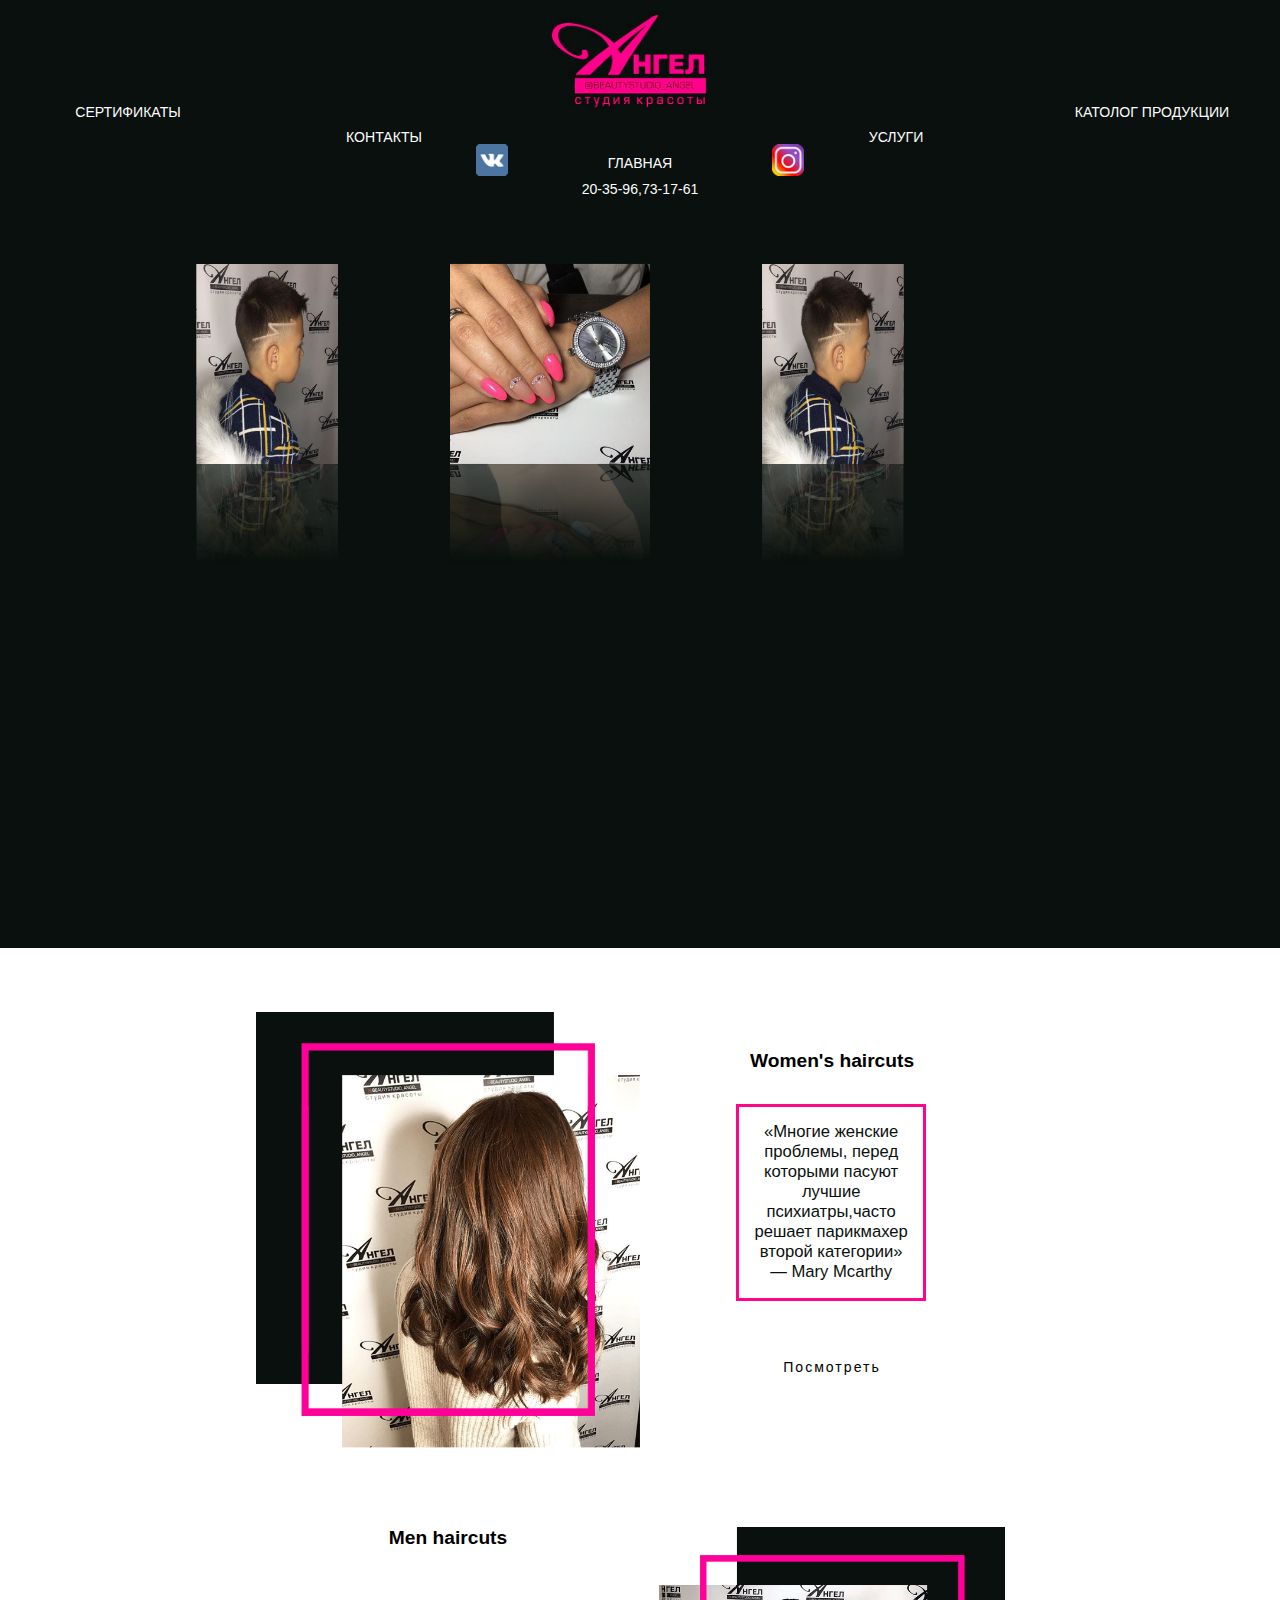
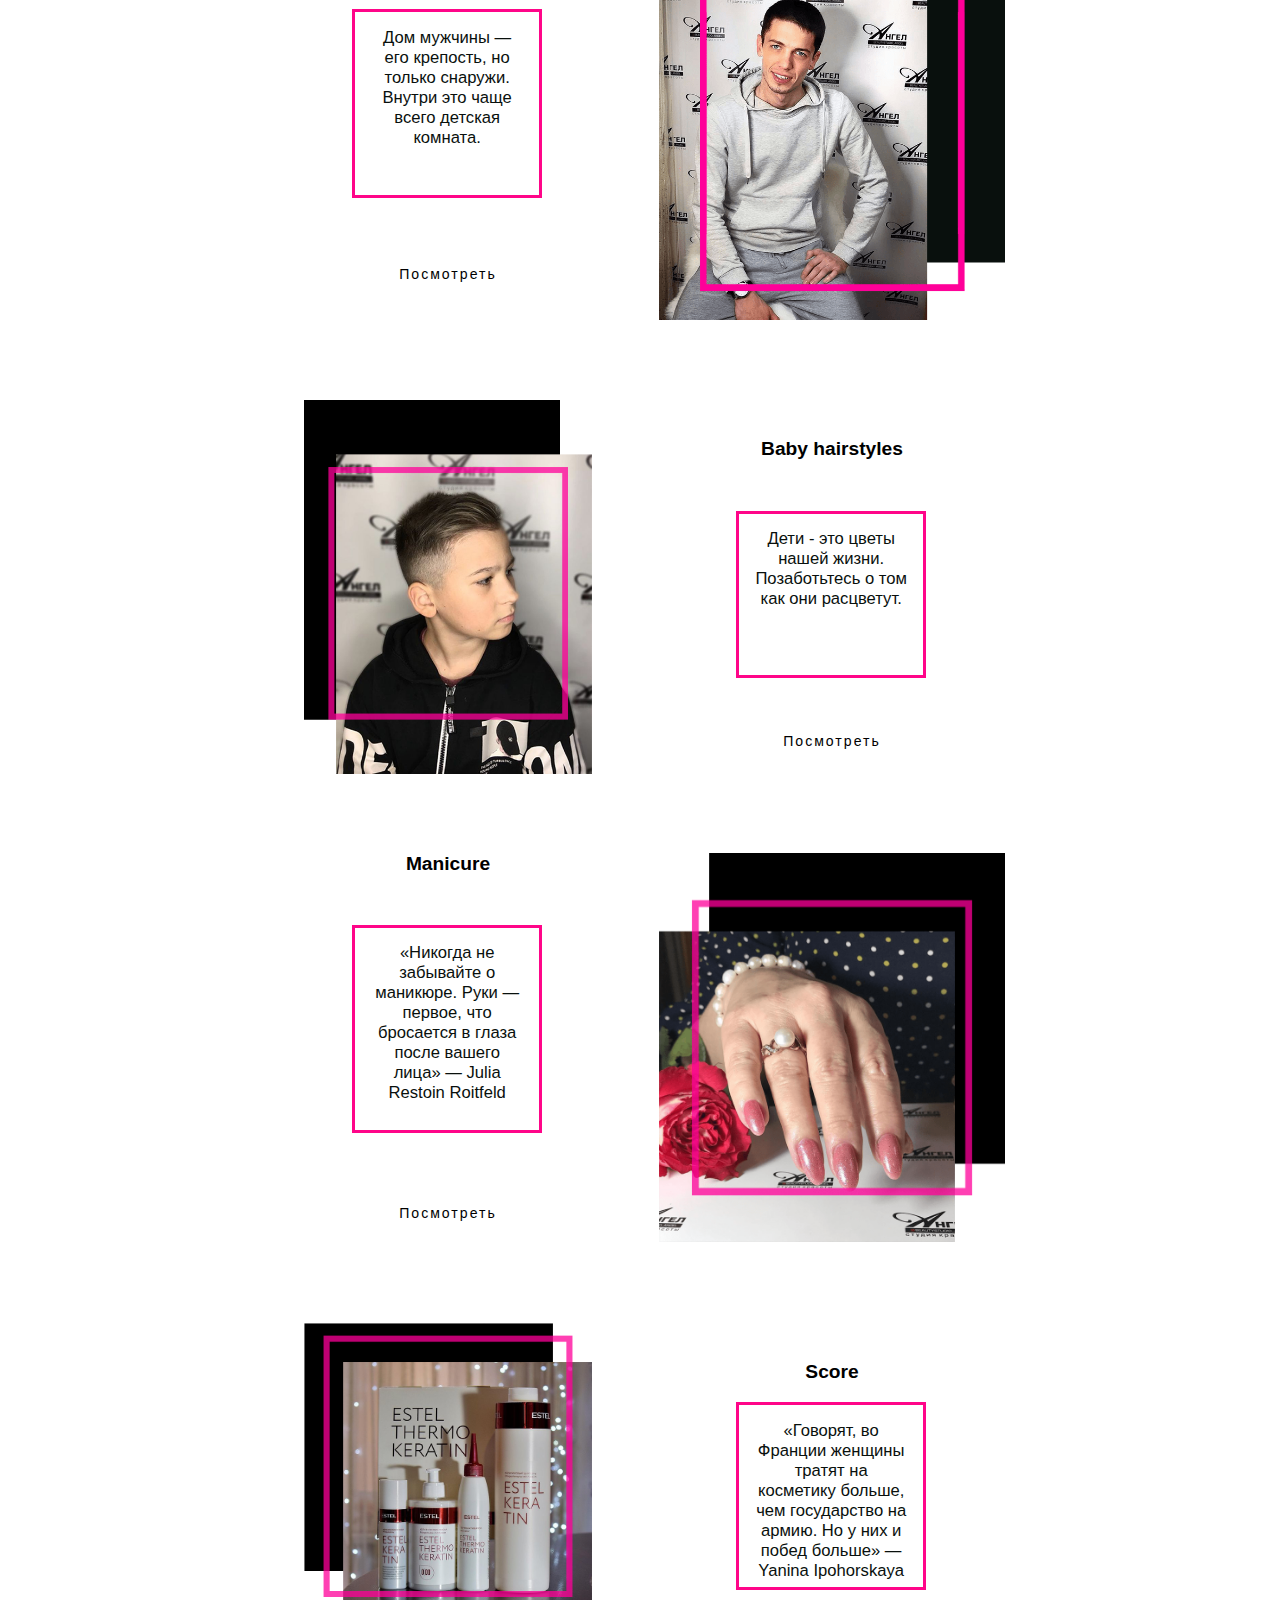
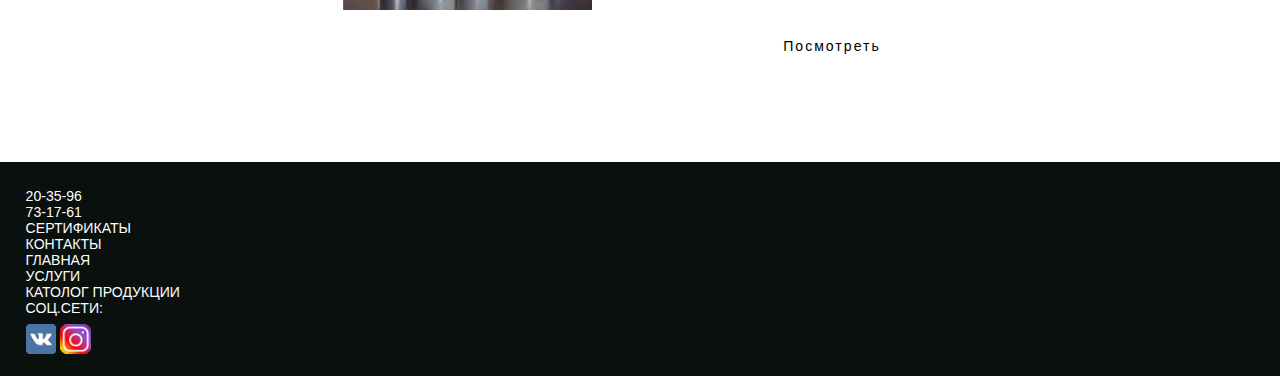
<file: index.html>
<!DOCTYPE html>
<html lang="ru">
<head>
    <meta charset="UTF-8">
    <title>Салон красоты Ангел</title>
    <link rel="shortcut icon" href="img/Header/header.ico" type="image/x-icon">
    <link rel="stylesheet" type="text/css" href="index.css">
    <link rel="stylesheet" type="text/css" href="style.css">
</head>
<body>

<!--header-->
<header>
    <div class="HrefHeaderImg">
        <a id="vk" href="https://vk.com/event189301200" target="_blank"><img src="img/Header/vk.png" width="2.5%"></a>
        <img src="img/Header/header.png" width="20%">
        <a id="inst" href="https://www.instagram.com/beautystudio_angel/?igshid=1shioejom3yyj" target="_blank"><img src="img/Header/inst.png" width="2.5%"></a>
    </div>
    <div class="HrefHeader">
        <certificate><a href="html/certificate.html">СЕРТИФИКАТЫ</a></certificate>
        <contact><a href="html/contact.html">КОНТАКТЫ</a></contact>
        <index><a href="index.html">ГЛАВНАЯ</a></index>
        <service><a href="html/service.html">УСЛУГИ</a></service>
        <shop><a href="html/shop.html">КАТОЛОГ ПРОДУКЦИИ</a></shop>
    </div>
    <namber>
        <a href="tel:+203596">20-35-96</a><a>,</a><a href="tel:+731761">73-17-61</a>
    </namber>
</header>

<!--content-->
<content>
    <div id="gallary">
        <div class="Spiral">
            <span style="--i:1;"><img src="img/Index/photo1.jpg"></span>
            <span style="--i:2;"><img src="img/Index/photo2.jpg"></span>
            <span style="--i:3;"><img src="img/Index/photo3.jpg"></span>
            <span style="--i:4;"><img src="img/Index/photo4.jpg"></span>
            <span style="--i:5;"><img src="img/Index/photo5.jpg"></span>
            <span style="--i:6;"><img src="img/Index/photo6.jpg"></span>
            <span style="--i:7;"><img src="img/Index/photo7.jpg"></span>
            <span style="--i:8;"><img src="img/Index/photo8.jpg"></span>
        </div>
    </div>
    
    <div class="content">
        <div id="girl">
            <div class="grid-8blok"><a href="html/service.html"><img src="img/Index/girl.png"  width="100%"></a></div>
            <div class="grid-8blok">
                <h2 id="girlName">Women's haircuts</h2>
                <p class="text">«Многие женские проблемы, перед которыми пасуют лучшие психиатры,часто решает парикмахер второй категории» — Mary Mcarthy</p>
                <a class="position sub1" href="html/service.html"><span></span><span></span><span></span><span></span>Посмотреть</a><br>
            </div>
        </div>

        <div id="man">
            <div class="grid-8blok">
                <h2 id="manName">Men haircuts</h2>
                <p class="text">Дом мужчины — его крепость, но только снаружи. Внутри это чаще всего детская комната.</p>
                <a class="position sub1" href="html/service.html#men"><span></span><span></span><span></span><span></span>Посмотреть</a><br>
            </div>
            <div class="grid-8blok"><a href="html/service.html#men"><img src="img/Index/man.png"  width="90%"></a></div>
        </div>

        <div id="child">
            <div class="grid-8blok"><a href="html/service.html#children"><img src="img/Index/children.png"  width="75%"></a></div>
            <div class="grid-8blok">
                <h2 id="childName">Baby hairstyles</h2>
                <p class="text">Дети - это цветы нашей жизни. Позаботьтесь о том как они расцветут.</p>
                <a class="position sub1" href="html/service.html#children"><span></span><span></span><span></span><span></span>Посмотреть</a><br>
            </div>
        </div>

        <div id="arm">
            <div class="grid-8blok">
                <h2 id="armName">Manicure</h2>
                <p class="text">«Никогда не забывайте о маникюре. Руки — первое, что бросается в глаза после вашего лица» — Julia Restoin Roitfeld</p>
                <a class="position sub1" href="html/service.html#manicure"><span></span><span></span><span></span><span></span>Посмотреть</a><br>
            </div>
            <div class="grid-8blok"><div><a href="html/service.html#manicure"><img src="img/Index/arm.png"  width="90%"></a><br></a></div>
        </div>

        </div>
        <div id="shop">
            <div class="grid-8blok"><a href="html/shop.html"><img src="img/Index/shop.png" width="75%"></a></div>
            <div class="grid-8blok">
                <h2 id="shopName">Score</h2>
                <p class="text">«Говорят, во Франции женщины тратят на косметику больше, чем государство на армию. Но у них и побед больше» — Yanina Ipohorskaya</p>
                <a class="position sub1" href="html/shop.html"><span></span><span></span><span></span><span></span>Посмотреть</a><br>
            </div>
        </div>
    </div>
</content>

<footer>
    <div class="HrefFoot">
        <p><a href="tel:+203596">20-35-96</a><a href="tel:+731761">73-17-61</a></p>
        <a href="html/certificate.html">СЕРТИФИКАТЫ</a>
        <a href="html/contact.html">КОНТАКТЫ</a>
        <a href="index.html">ГЛАВНАЯ</a>
        <a href="html/service.html">УСЛУГИ</a>
        <a href="html/shop.html">КАТОЛОГ ПРОДУКЦИИ</a>
        <h3>СОЦ.СЕТИ:</h3>
    </div>

    <div class="HrefFootImg">
        <a id="vk1" href="https://vk.com/event189301200" target="_blank"><img src="img/Header/vk.png" width="2.5%"></a>
        <a id="inst1" href="https://www.instagram.com/beautystudio_angel/?igshid=1shioejom3yyj" target="_blank"><img src="img/Header/inst.png" width="2.5%"></a>
    </div>
</footer>
<div id="scrollTop" onclick="goUp();"></div>
<script src="script.js"></script>
</body>
</html>
</file>
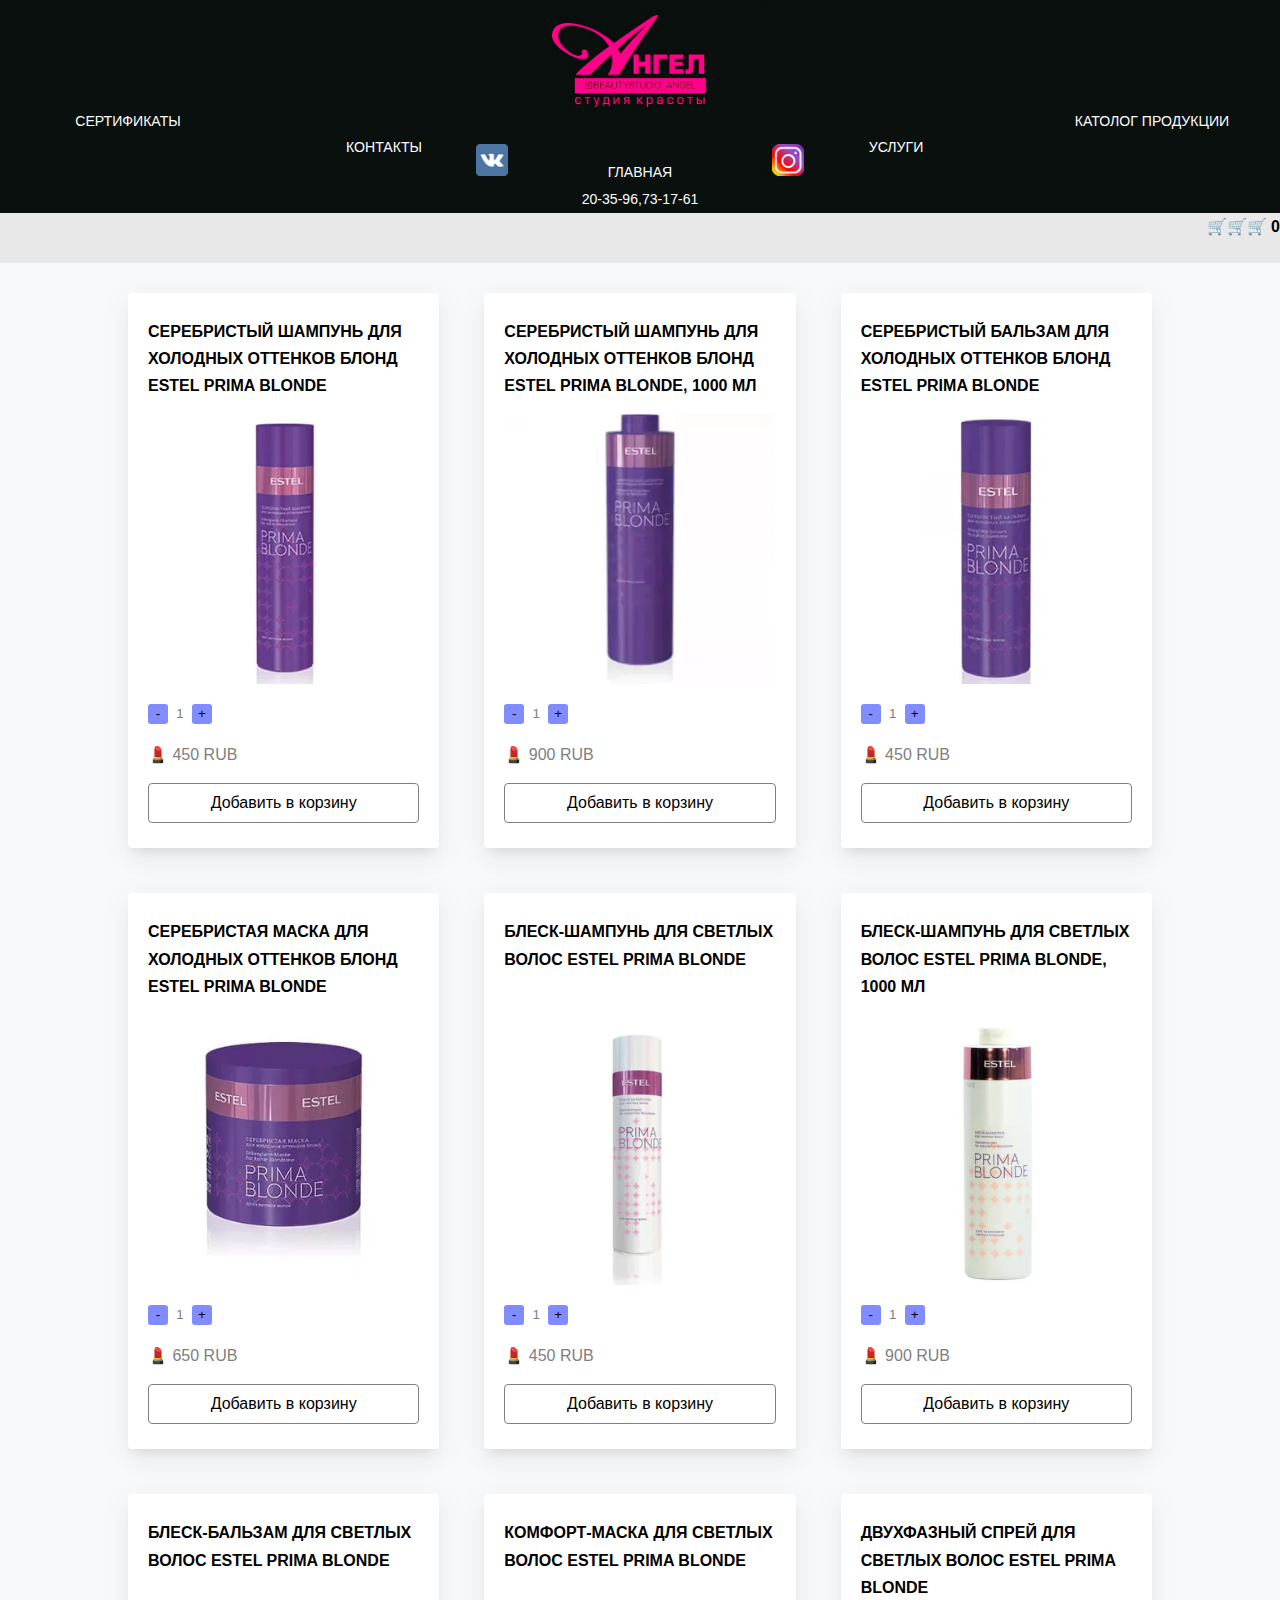
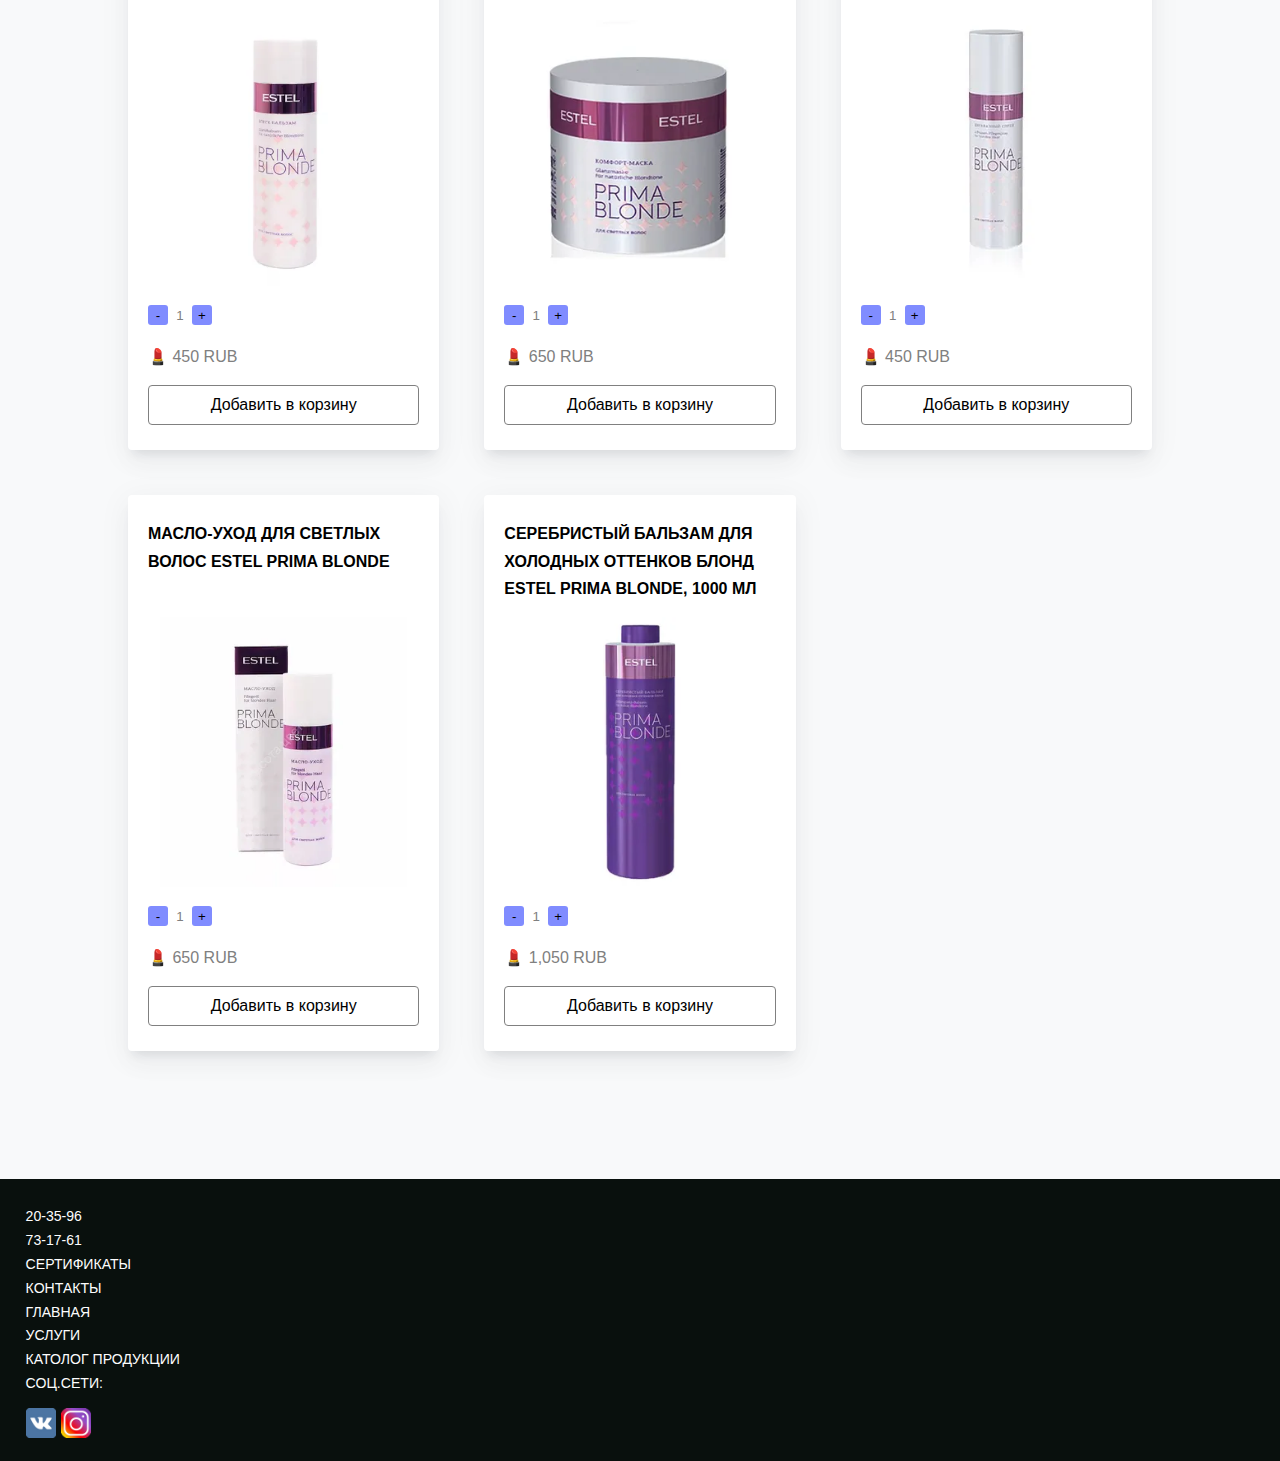
<file: AppShop/Estel/index.html>
<!DOCTYPE html>
<html lang="en">
<head>
    <meta charset="UTF-8">
    <meta name="viewport" content="width=device-width, initial-scale=1.0">
    <title>Салон красоты Ангел</title>
    <link rel="shortcut icon" href="../../img/Header/header.ico" type="image/x-icon">
    <link rel="stylesheet" href="css/index.css">
    <link rel="stylesheet" href="../../style.css">
</head>
<body>

    <header>
        <div class="HrefHeaderImg">
            <a id="vk" href="https://vk.com/event189301200" target="_blank"><img src="../../img/Header/vk.png" width="2.5%"></a>
            <img src="../../img/Header/header.png" width="20%">
            <a id="inst" href="https://www.instagram.com/beautystudio_angel/?igshid=1shioejom3yyj" target="_blank"><img src="../../img/Header/inst.png" width="2.5%"></a>
        </div>
        <div class="HrefHeader">
            <certificate><a href="../../html/certificate.html">СЕРТИФИКАТЫ</a></certificate>
            <contact><a href="../../html/contact.html">КОНТАКТЫ</a></contact>
            <index><a href="../../index.html">ГЛАВНАЯ</a></index>
            <service><a href="../../html/service.html">УСЛУГИ</a></service>
            <shop><a href="../../html/shop.html">КАТОЛОГ ПРОДУКЦИИ</a></shop>
        </div>
        <namber>
            <a href="tel:+203596">20-35-96</a><a>,</a><a href="tel:+731761">73-17-61</a>
        </namber>
    </header>

    <div id="header"></div>
    <div id="products"></div>
    <div id="shopping"></div>

    <!--Conctans and Utils-->
    <script src="constants/catalog.js"></script>
    <script src="constants/root.js"></script>
    <script src="utils/localStorageUtil.js"></script>

    <!--Header-->
    <script src="components/Header/Header.js"></script>
    <link rel="stylesheet" href="components/Header/Header.css">


    <!--Products-->
    <script src="components/Products/Products.js"></script>
    <link rel="stylesheet" href="components/Products/Products.css">


    <!--Shopping-->
    <script src="components/Shopping/Shopping.js"></script>
    <link rel="stylesheet" href="components/Shopping/Shopping.css">

    <footer>
        <div class="HrefFoot">
            <p><a href="tel:+203596">20-35-96</a><a href="tel:+731761">73-17-61</a></p>
            <a href="../../html/certificate.html">СЕРТИФИКАТЫ</a>
            <a href="../../html/contact.html">КОНТАКТЫ</a>
            <a href="../../html/index.html">ГЛАВНАЯ</a>
            <a href="../../html/service.html">УСЛУГИ</a>
            <a href="../../html/shop.html">КАТОЛОГ ПРОДУКЦИИ</a>
            <h3>СОЦ.СЕТИ:</h3>
        </div>
    
        <div class="HrefFootImg">
            <a id="vk1" href="https://vk.com/event189301200" target="_blank"><img src="../../img/Header/vk.png" width="2.5%"></a>
            <a id="inst1" href="https://www.instagram.com/beautystudio_angel/?igshid=1shioejom3yyj" target="_blank"><img src="../../img/Header/inst.png" width="2.5%"></a>
        </div>
    </footer>

</body>
</html>
</file>
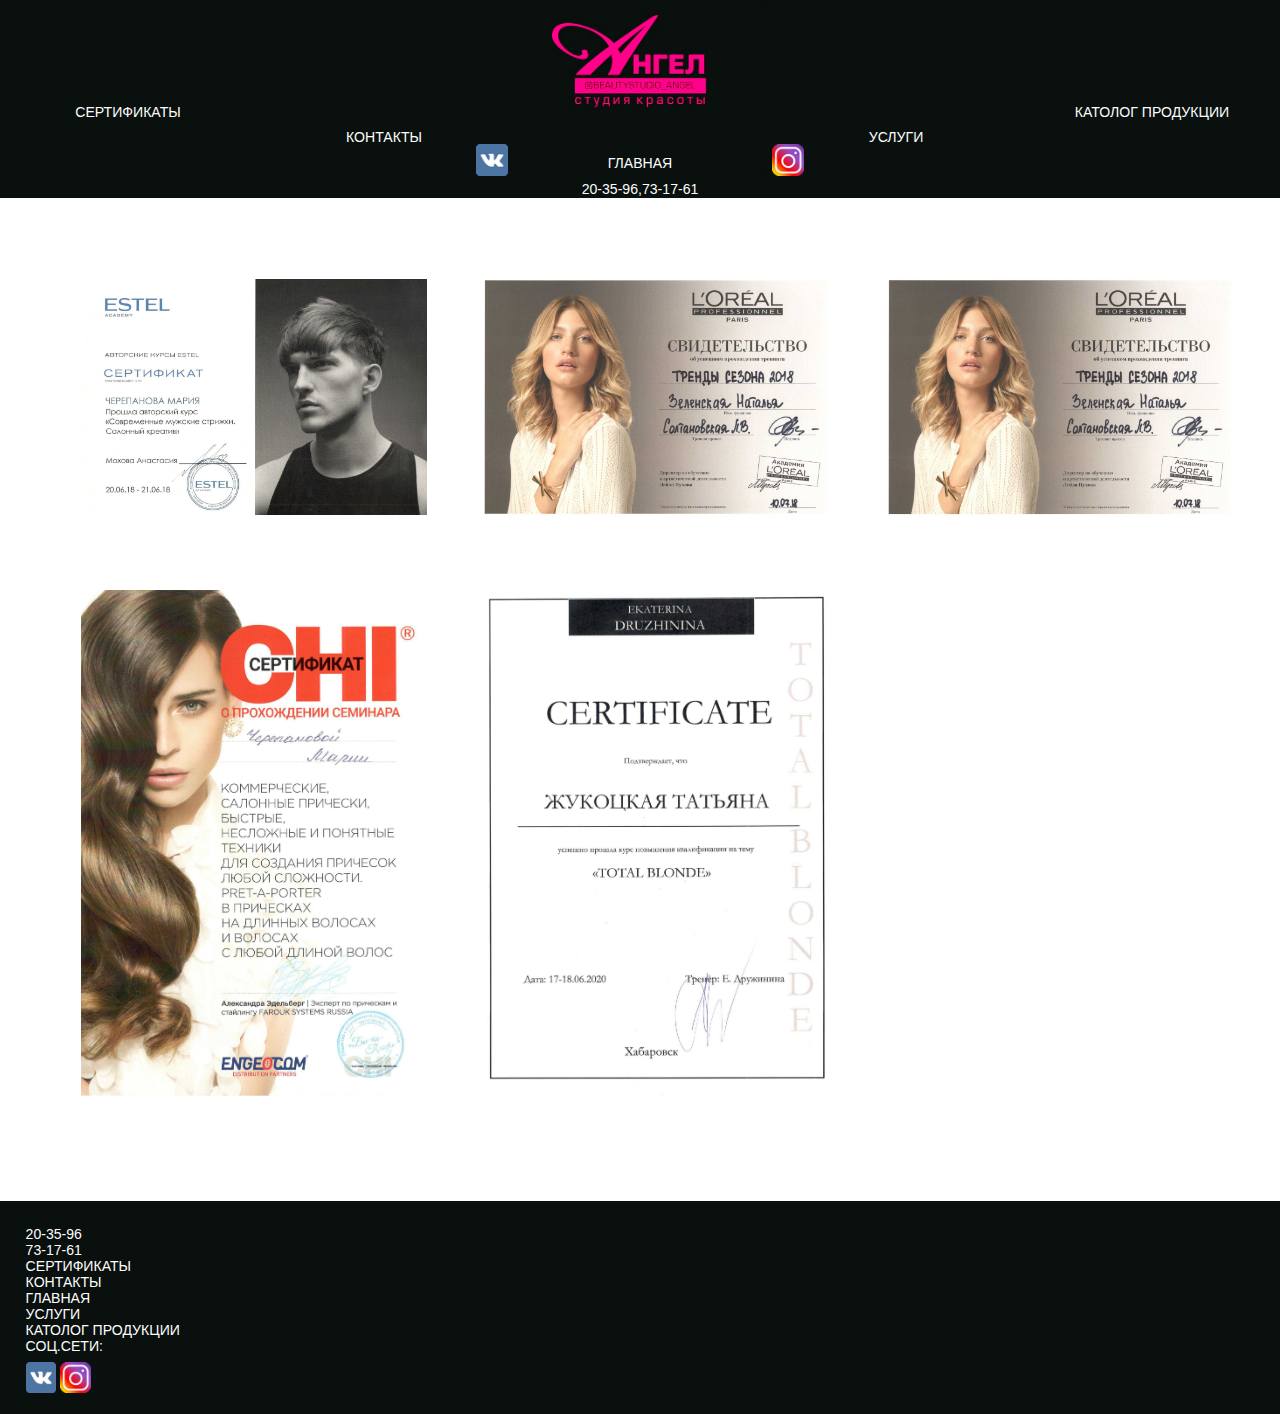
<file: html/certificate.html>
<!DOCTYPE html>
<html lang="ru">
<head>
    <meta charset="UTF-8">
    <title>Салон красоты Ангел</title>
    <link rel="shortcut icon" href="../img/Header/header.ico" type="image/x-icon">
    <link rel="stylesheet" type="text/css" href="../css/certificate.css">
    <link rel="stylesheet" type="text/css" href="../style.css">
</head>
<body>

<!--header-->
<header>
    <div class="HrefHeaderImg">
        <a id="vk" href="https://vk.com/event189301200" target="_blank"><img src="../img/Header/vk.png" width="2.5%"></a>
        <img src="../img/Header/header.png" width="20%">
        <a id="inst" href="https://www.instagram.com/beautystudio_angel/?igshid=1shioejom3yyj" target="_blank"><img src="../img/Header/inst.png" width="2.5%"></a>
    </div>
    <div class="HrefHeader">
        <certificate><a href="certificate.html">СЕРТИФИКАТЫ</a></certificate>
        <contact><a href="contact.html">КОНТАКТЫ</a></contact>
        <index><a href="../index.html">ГЛАВНАЯ</a></index>
        <service><a href="service.html">УСЛУГИ</a></service>
        <shop><a href="shop.html">КАТОЛОГ ПРОДУКЦИИ</a></shop>
    </div>
    <namber>
        <a href="tel:+203596">20-35-96</a><a>,</a><a href="tel:+731761">73-17-61</a>
    </namber>
</header>

<!--content-->
<content>
    <div class="imgcerf">
        <img src="../img/Certificate/s1.jpg">
        <img src="../img/Certificate/s2.jpg">
        <img src="../img/Certificate/s3.jpg">
        <img src="../img/Certificate/s4.jpg">
        <img src="../img/Certificate/s5.jpg">
    </div>
</content>

<footer>
    <div class="HrefFoot">
        <p><a href="tel:+203596">20-35-96</a><a href="tel:+731761">73-17-61</a></p>
        <a href="certificate.html">СЕРТИФИКАТЫ</a>
        <a href="contact.html">КОНТАКТЫ</a>
        <a href="../index.html">ГЛАВНАЯ</a>
        <a href="service.html">УСЛУГИ</a>
        <a href="shop.html">КАТОЛОГ ПРОДУКЦИИ</a>
        <h3>СОЦ.СЕТИ:</h3>
    </div>

    <div class="HrefFootImg">
        <a id="vk1" href="https://vk.com/event189301200" target="_blank"><img src="../img/Header/vk.png" width="2.5%"></a>
        <a id="inst1" href="https://www.instagram.com/beautystudio_angel/?igshid=1shioejom3yyj" target="_blank"><img src="../img/Header/inst.png" width="2.5%"></a>
    </div>
</footer>
<div id="scrollTop" onclick="goUp();"></div>
<script src="../script.js"></script>
</body>
</html>
</file>
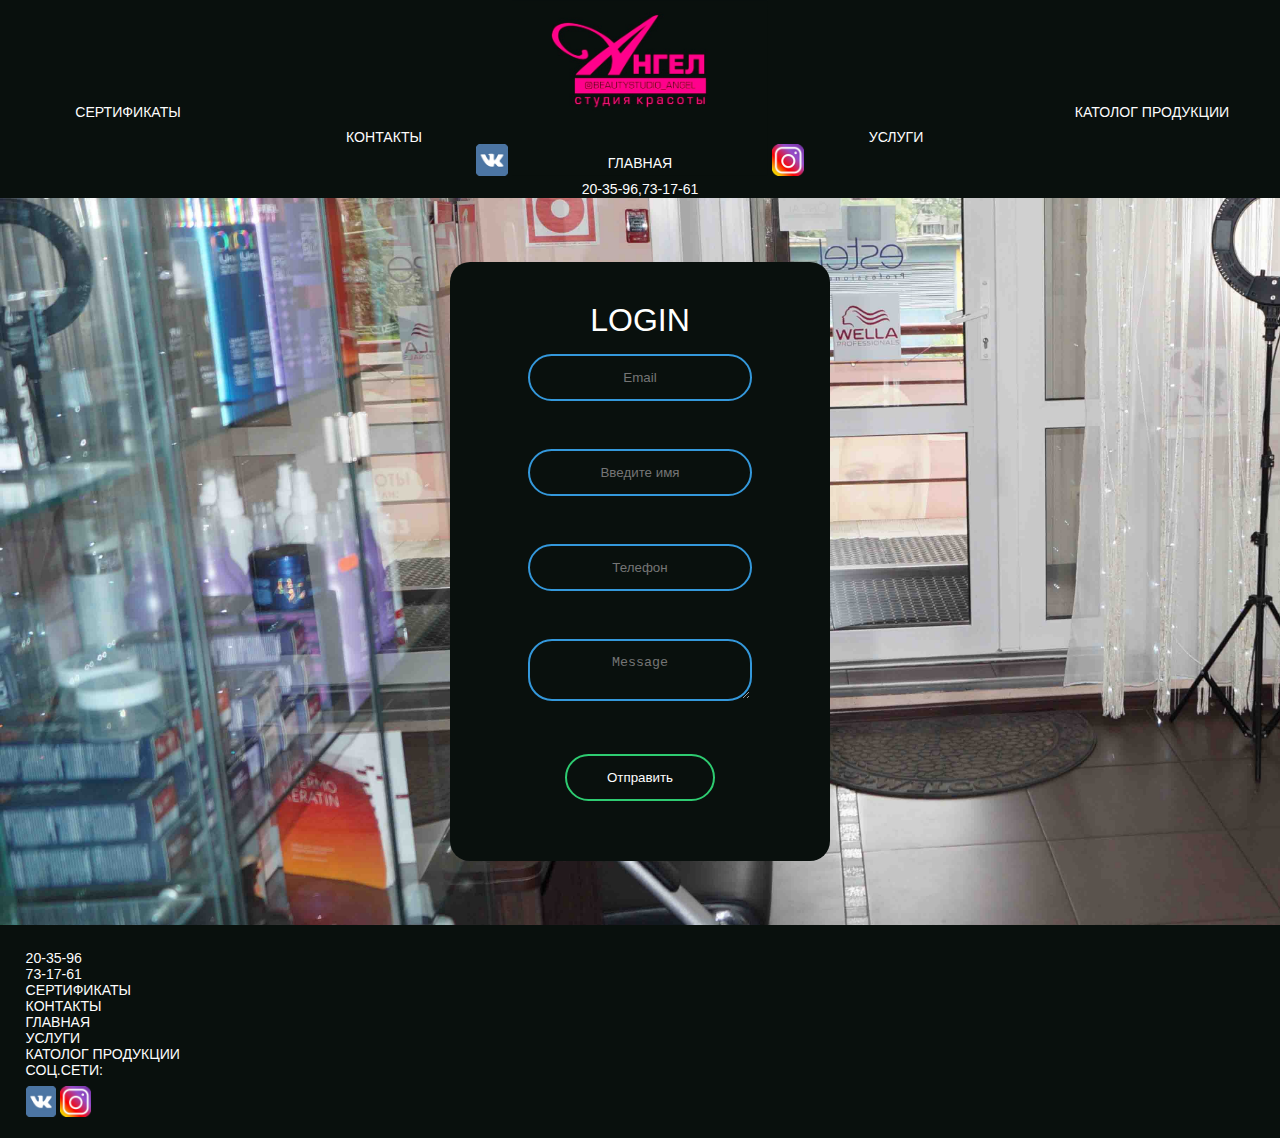
<file: html/contact.html>
<!DOCTYPE html>
<html lang="ru">
<head>
    <meta charset="UTF-8">
    <title>Салон красоты Ангел</title>
    <link rel="shortcut icon" href="../img/Header/header.ico" type="image/x-icon">
    <link rel="stylesheet" type="text/css" href="../css/contact.css">
    <link rel="stylesheet" type="text/css" href="../style.css">
</head>
<body>
<div id="bg">

<!--header-->
<header>
    <div class="HrefHeaderImg">
        <a id="vk" href="https://vk.com/event189301200" target="_blank"><img src="../img/Header/vk.png" width="2.5%"></a>
        <img src="../img/Header/header.png" width="20%">
        <a id="inst" href="https://www.instagram.com/beautystudio_angel/?igshid=1shioejom3yyj" target="_blank"><img src="../img/Header/inst.png" width="2.5%"></a>
    </div>
    <div class="HrefHeader">
        <certificate><a href="certificate.html">СЕРТИФИКАТЫ</a></certificate>
        <contact><a href="contact.html">КОНТАКТЫ</a></contact>
        <index><a href="../index.html">ГЛАВНАЯ</a></index>
        <service><a href="service.html">УСЛУГИ</a></service>
        <shop><a href="shop.html">КАТОЛОГ ПРОДУКЦИИ</a></shop>
    </div>
    <namber>
        <a href="tel:+203596">20-35-96</a><a>,</a><a href="tel:+731761">73-17-61</a>
    </namber>
</header>

<!--content-->
<content>
    <div class="conent-contact">
        <div class="box">
            <form id="form" method="POST" action="mail.php">
                <h1>Login</h1>
                <input type="email" id="email" name="email" placeholder="Email" class="form-control" required><br>
                <input type="text" id="name" name="name" placeholder="Введите имя" class="form-control" required><br>
                <input type="phone" id="phone" name="phone" placeholder="Телефон" class="form-control" required><br>
                <textarea name="text" id="text" placeholder="Message" class="form-control" required></textarea><br>
                <button type="submit">Отправить</button>
            </form>
        </div>
    </div>
</content>

<footer style="margin-top: 0%;">
    <div class="HrefFoot">
        <p><a href="tel:+203596">20-35-96</a><a href="tel:+731761">73-17-61</a></p>
        <a href="certificate.html">СЕРТИФИКАТЫ</a>
        <a href="contact.html">КОНТАКТЫ</a>
        <a href="../index.html">ГЛАВНАЯ</a>
        <a href="service.html">УСЛУГИ</a>
        <a href="shop.html">КАТОЛОГ ПРОДУКЦИИ</a>
        <h3>СОЦ.СЕТИ:</h3>
    </div>

    <div class="HrefFootImg">
        <a id="vk1" href="https://vk.com/event189301200" target="_blank"><img src="../img/Header/vk.png" width="2.5%"></a>
        <a id="inst1" href="https://www.instagram.com/beautystudio_angel/?igshid=1shioejom3yyj" target="_blank"><img src="../img/Header/inst.png" width="2.5%"></a>
    </div>
</footer>
</div>
<div id="scrollTop" onclick="goUp();"></div>
<script src="../script.js"></script>
</body>
</html>
</file>
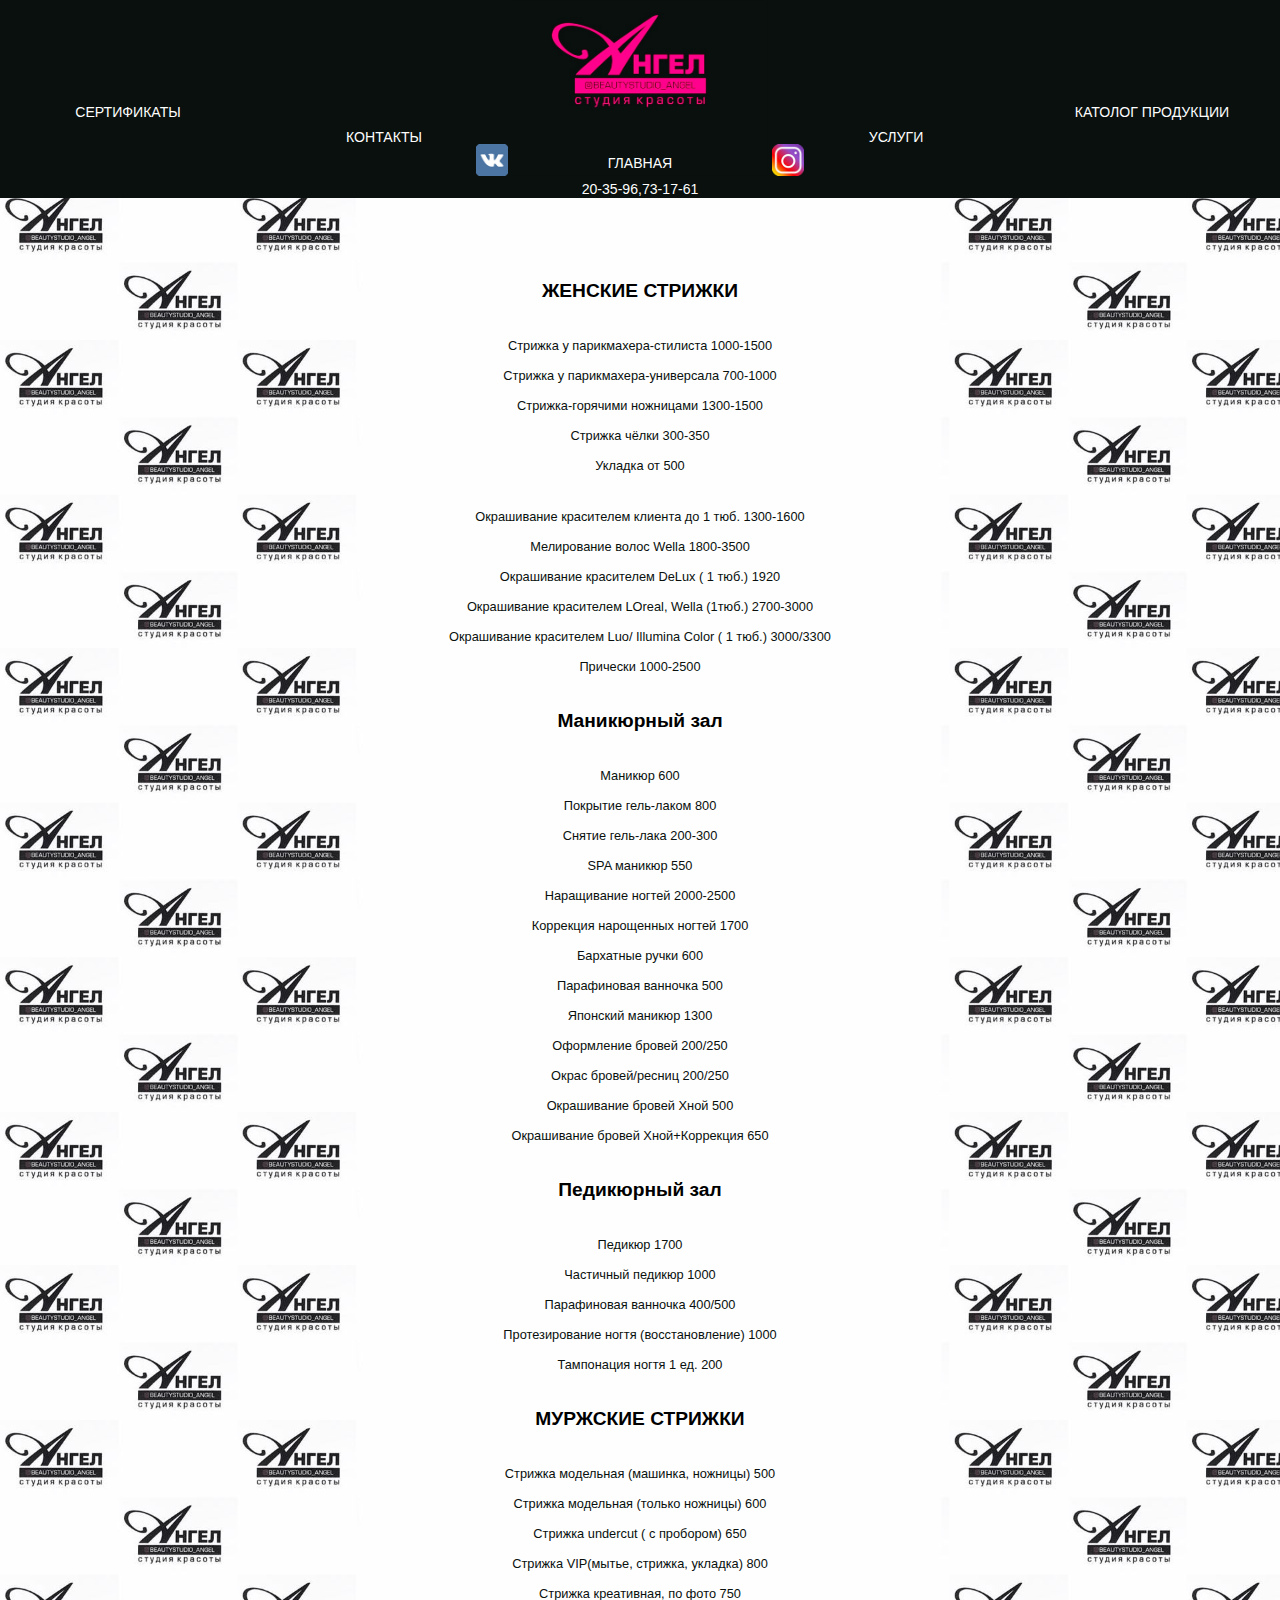
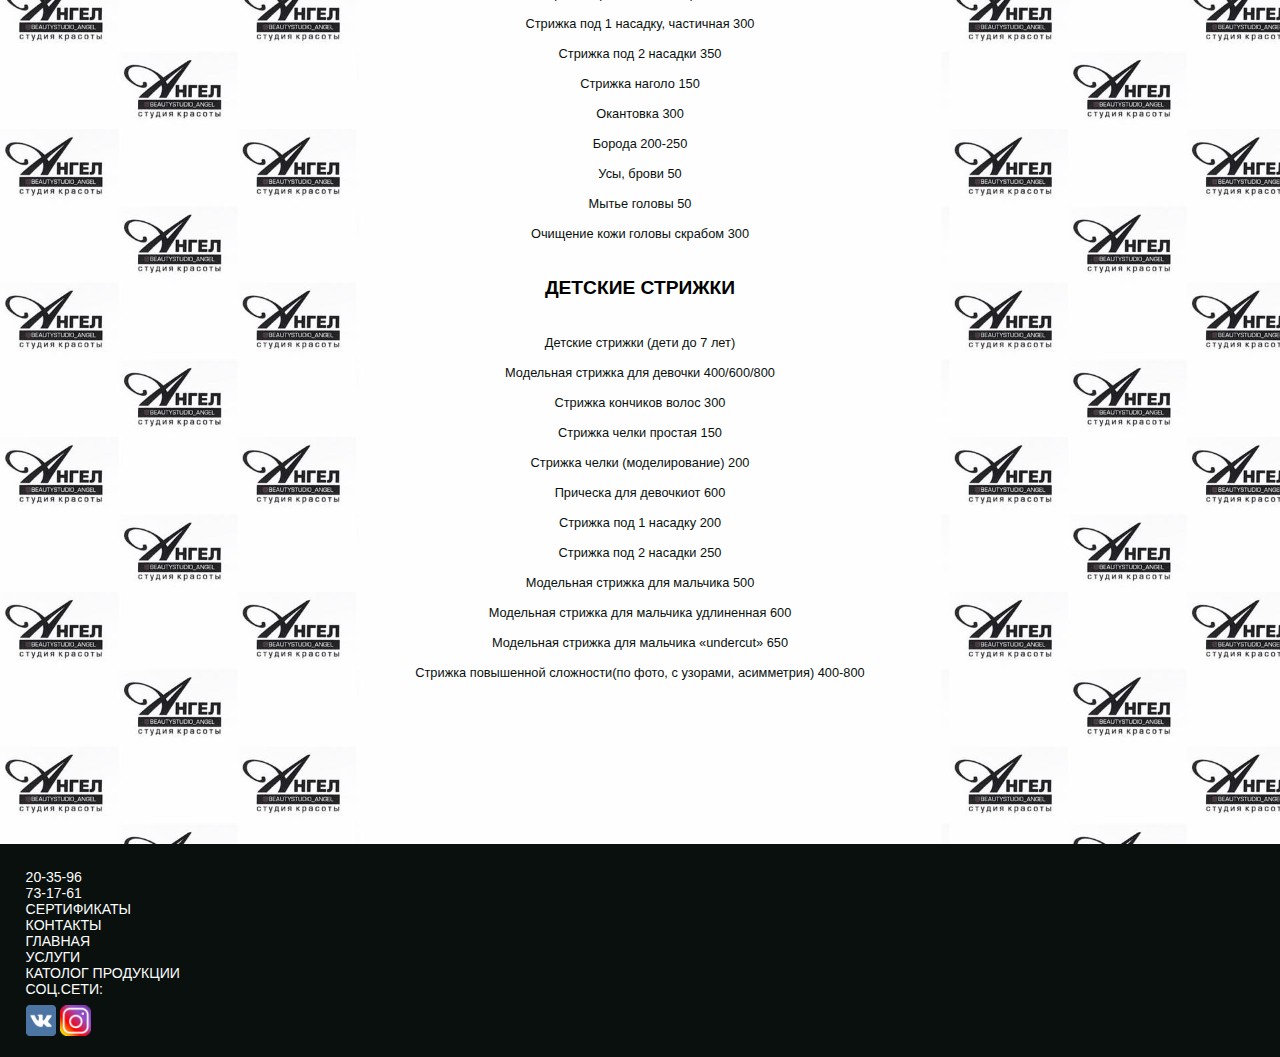
<file: html/service.html>
<!DOCTYPE html>
<html lang="ru">
<head>
    <meta charset="UTF-8">
    <title>Салон красоты Ангел</title>
    <link rel="shortcut icon" href="../img/Header/header.ico" type="image/x-icon">
    <link rel="stylesheet" type="text/css" href="../css/service.css">
    <link rel="stylesheet" type="text/css" href="../style.css">
</head>
<body style="
background: url(../img/Bg/bgService.jpg);
background-size: 100%;
background-position: 0% 1.5%;">

<!--header-->
<header>
    <div class="HrefHeaderImg">
        <a id="vk" href="https://vk.com/event189301200" target="_blank"><img src="../img/Header/vk.png" width="2.5%"></a>
        <img src="../img/Header/header.png" width="20%">
        <a id="inst" href="https://www.instagram.com/beautystudio_angel/?igshid=1shioejom3yyj" target="_blank"><img src="../img/Header/inst.png" width="2.5%"></a>
    </div>
    <div class="HrefHeader">
        <certificate><a href="certificate.html">СЕРТИФИКАТЫ</a></certificate>
        <contact><a href="contact.html">КОНТАКТЫ</a></contact>
        <index><a href="../index.html">ГЛАВНАЯ</a></index>
        <service><a href="service.html">УСЛУГИ</a></service>
        <shop><a href="shop.html">КАТОЛОГ ПРОДУКЦИИ</a></shop>
    </div>
    <namber>
        <a href="tel:+203596">20-35-96</a><a>,</a><a href="tel:+731761">73-17-61</a>
    </namber>
</header>

<!--content-->
<div id="Text">
    <div id="women">
        <br>
        <h2>ЖЕНСКИЕ СТРИЖКИ</h2>                            <br><br>
        <p>Стрижка у парикмахера-стилиста       1000-1500   <br><br>
            Стрижка у парикмахера-универсала    700-1000    <br><br>
            Стрижка-горячими ножницами          1300-1500   <br><br>
            Стрижка чёлки                       300-350     <br><br>
            Укладка                             от 500      </p>   <br><br>

        <p>Окрашивание красителем клиента до 1 тюб.                 1300-1600   <br><br>
            Мелирование  волос Wella                                1800-3500   <br><br>
            Окрашивание красителем DeLux ( 1 тюб.)                  1920        <br><br>
            Окрашивание красителем LOreal, Wella (1тюб.)            2700-3000   <br><br>
            Окрашивание красителем Luo/ Illumina Color ( 1 тюб.)    3000/3300   <br><br>
            Прически                                                1000-2500   </p>    <br><br>
    <div id="manicure">
        <h2>Маникюрный зал</h2>                             <br><br>
        <p>Маникюр                              600         <br><br>
            Покрытие гель-лаком                 800         <br><br>
            Снятие гель-лака                    200-300     <br><br>
            SPA маникюр                         550         <br><br>
            Наращивание ногтей                  2000-2500   <br><br>
            Коррекция нарощенных ногтей         1700        <br><br>
            Бархатные ручки                     600         <br><br>
            Парафиновая ванночка                500         <br><br>
            Японский маникюр                    1300        <br><br>
            Оформление бровей                   200/250     <br><br>
            Окрас бровей/ресниц                 200/250     <br><br>
            Окрашивание бровей Хной             500         <br><br>
            Окрашивание бровей Хной+Коррекция   650         </p>    <br><br>

        <h2>Педикюрный зал</h2>                             <br><br>
        <p>Педикюр                                  1700    <br><br>
            Частичный педикюр                       1000    <br><br>
            Парафиновая ванночка                    400/500 <br><br>
            Протезирование ногтя (восстановление)   1000    <br><br>
            Тампонация ногтя 1 ед.                  200     </p>    <br><br>
        </div>
    </div>

    <div id="men">
        <h2>МУРЖСКИЕ СТРИЖКИ</h2>                             <br><br>
        <p>Стрижка  модельная (машинка, ножницы)    500    <br><br>
            Стрижка  модельная (только ножницы)     600    <br><br>
            Стрижка undercut ( с пробором)          650    <br><br>
            Стрижка VIP(мытье, стрижка, укладка)    800    <br><br>
            Стрижка креативная, по фото             750    <br><br>
            Стрижка под 1 насадку, частичная        300    <br><br>
            Стрижка под 2 насадки                   350    <br><br>
            Стрижка наголо                          150    <br><br>
            Окантовка                               300    <br><br>
            Борода                                  200-250<br><br>
            Усы, брови                              50     <br><br>
            Мытье головы                            50     <br><br>
            Очищение кожи головы скрабом            300    </p>    <br><br>
    </div>

    <div id="children">
        <h2>ДЕТСКИЕ СТРИЖКИ</h2>                                                    <br><br>
        <p>Детские стрижки (дети до 7 лет)                                              <br><br>
            Модельная стрижка для девочки                                   400/600/800 <br><br>
            Стрижка кончиков волос                                          300         <br><br>
            Стрижка челки  простая                                          150         <br><br>
            Стрижка челки (моделирование)                                   200         <br><br>
            Прическа для девочкиот                                          600         <br><br>
            Стрижка под 1 насадку                                           200         <br><br>
            Стрижка под 2 насадки                                           250         <br><br>
            Модельная стрижка для мальчика                                  500         <br><br>
            Модельная стрижка для мальчика удлиненная                       600         <br><br>
            Модельная стрижка для мальчика «undercut»                       650         <br><br>
            Стрижка повышенной сложности(по фото, с узорами, асимметрия)    400-800     </p>    <br><br>
    </div>
</div>

<footer>
    <div class="HrefFoot">
        <p><a href="tel:+203596">20-35-96</a><a href="tel:+731761">73-17-61</a></p>
        <a href="certificate.html">СЕРТИФИКАТЫ</a>
        <a href="contact.html">КОНТАКТЫ</a>
        <a href="../index.html">ГЛАВНАЯ</a>
        <a href="service.html">УСЛУГИ</a>
        <a href="shop.html">КАТОЛОГ ПРОДУКЦИИ</a>
        <h3>СОЦ.СЕТИ:</h3>
    </div>

    <div class="HrefFootImg">
        <a id="vk1" href="https://vk.com/event189301200" target="_blank"><img src="../img/Header/vk.png" width="2.5%"></a>
        <a id="inst1" href="https://www.instagram.com/beautystudio_angel/?igshid=1shioejom3yyj" target="_blank"><img src="../img/Header/inst.png" width="2.5%"></a>
    </div>
</footer>
<div id="scrollTop" onclick="goUp();"></div>
<script src="../script.js"></script>
</body>
</html>
</file>
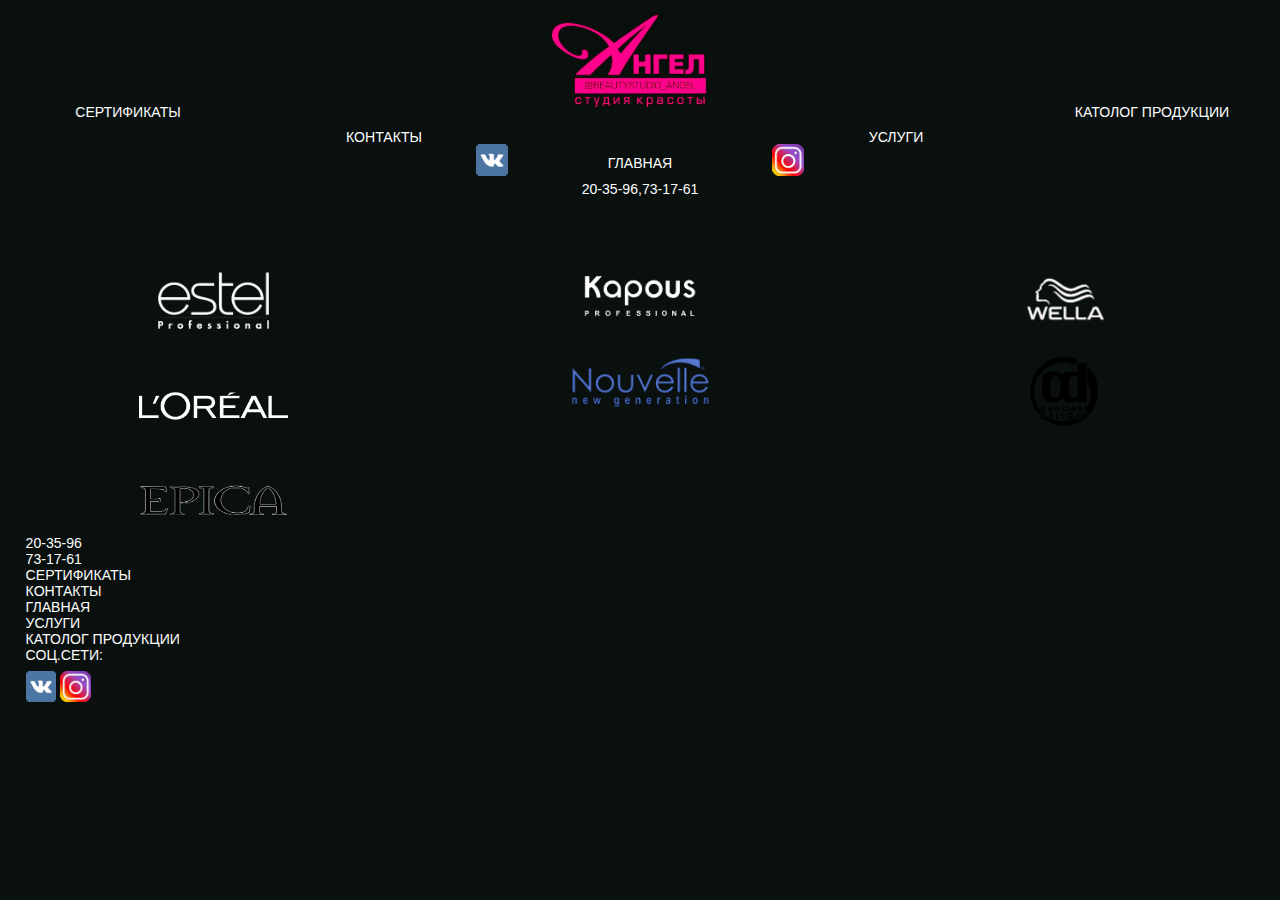
<file: html/shop.html>
<!DOCTYPE html>
<html lang="ru">
<head>
    <meta charset="UTF-8">
    <title>Салон красоты Ангел</title>
    <link rel="shortcut icon" href="../img/Header/header.ico" type="image/x-icon">
    <link rel="stylesheet" type="text/css" href="../css/shop.css">
    <link rel="stylesheet" type="text/css" href="../style.css">
</head>
<body>

<!--header-->
<header>
    <div class="HrefHeaderImg">
        <a id="vk" href="https://vk.com/event189301200" target="_blank"><img src="../img/Header/vk.png" width="2.5%"></a>
        <img src="../img/Header/header.png" width="20%">
        <a id="inst" href="https://www.instagram.com/beautystudio_angel/?igshid=1shioejom3yyj" target="_blank"><img src="../img/Header/inst.png" width="2.5%"></a>
    </div>
    <div class="HrefHeader">
        <certificate><a href="certificate.html">СЕРТИФИКАТЫ</a></certificate>
        <contact><a href="contact.html">КОНТАКТЫ</a></contact>
        <index><a href="../index.html">ГЛАВНАЯ</a></index>
        <service><a href="service.html">УСЛУГИ</a></service>
        <shop><a href="shop.html">КАТОЛОГ ПРОДУКЦИИ</a></shop>
    </div>
    <namber>
        <a href="tel:+203596">20-35-96</a><a>,</a><a href="tel:+731761">73-17-61</a>
    </namber>
</header>

<!--content-->
<content>
        <div class="shop-tab" style="background-color: #09100D;">
            <div id="Estel"><Estel>                         <a href="../AppShop/Estel/index.html"><img src="../img/Shop/Estel.png"></a>                     </Estel></div>
            <div id="Kapous"><Kapous>                       <a href="../AppShop/Kapous/index.html"><img src="../img/Shop/Kapous.png"></a>                   </Kapous></div>
            <div id="Wella"><Wella>                         <a href="../AppShop/Wella/index.html"><img src="../img/Shop/Wella.png"></a>                     </Wella></div>
            <div id="L’Oréal"><L’Oréal>                     <a href="../AppShop/L’Oréal/index.html"><img src="../img/Shop/L’Oréal.png"></a>                 </L’Oréal></div>
            <div id="Nouvelle"><Nouvelle>                   <a href="../AppShop/Nouvelle/index.html"><img src="../img/Shop/Nouvelle.png"></a>               </Nouvelle></div>
            <div id="Constant_Delight"><Constant_Delight>   <a href="../AppShop/Constant_Delight/index.html"><img src="../img/Shop/Constant_Delight.png"></a></Constant_Delight></div>
            <div id="Epica"><Epica>                         <a href="../AppShop/Epica/index.html"><img src="../img/Shop/Epica.png"></a>                      </Epica></div>
        </div>
    </div>
</content>

<footer style="margin-top: auto;">
    <div class="HrefFoot">
        <p><a href="tel:+203596">20-35-96</a><a href="tel:+731761">73-17-61</a></p>
        <a href="certificate.html">СЕРТИФИКАТЫ</a>
        <a href="contact.html">КОНТАКТЫ</a>
        <a href="../index.html">ГЛАВНАЯ</a>
        <a href="service.html">УСЛУГИ</a>
        <a href="shop.html">КАТОЛОГ ПРОДУКЦИИ</a>
        <h3>СОЦ.СЕТИ:</h3>
    </div>

    <div class="HrefFootImg">
        <a id="vk1" href="https://vk.com/event189301200" target="_blank"><img src="../img/Header/vk.png" width="2.5%"></a>
        <a id="inst1" href="https://www.instagram.com/beautystudio_angel/?igshid=1shioejom3yyj" target="_blank"><img src="../img/Header/inst.png" width="2.5%"></a>
    </div>
</footer>
<div id="scrollTop" onclick="goUp();"></div>
<script src="../script.js"></script>
</body>
</html>
</file>
<file: index.css>
/* INDEX-CONTENT */
/*Fon*/
#gallary{
    height: 750px;
    width: 100%;
    background-color: #09100D;
}
/*Photo*/
.Spiral{
    margin-top: 13%;
    display: flex;
    justify-content: center;/*определяет, как браузер распределяет пространство между и вокруг элементов контента вдоль главной оси flex контейнера, или вдоль строчной оси grid контейнера.*/
    align-items: center;/*Свойство align-items выравнивает флекс-элементы внутри контейнера в перпендикулярном направлении.*/
    position: absolute;/*Положение элемента устанавливается относительно его исходного места. + Изменяеться с помощью top, left...*/
    width: 200px;
    height: 200px;
    left: 43%;
    transform: translate(-50%,-50%);/*Позволяет расположить элемент точно по центру экрана*/
    transform-style: preserve-3d;
    animation: animate 20s linear infinite;
}
@keyframes animate{
    0%
    {
        transform: perspective(1000px) rotateY(0deg);
    }
    100%
    {
        transform: perspective(1000px) rotateY(360deg);
    }
}
.Spiral span{
    position: absolute;
    top: 0;
    left: 0;
    width: 100%;
    height: 100%;
    transform-origin: center;
    transform-style: preserve-3d;
    transform: rotateY(calc(var(--i) * 45deg)) translateZ(400px);
    -webkit-box-reflect: below 0px linear-gradient(transparent,transparent,#0004);
}
.Spiral span img{
    position: absolute;
    top: 0;
    left: 0;
    width: 100%;
    height: 100%;
    object-fit: cover;
}
.content{
    display: grid;
    margin-top: 5%;
    margin-left: 20%;
    margin-right: 20%;
}
/*Girl*/
.content #girl{
    display: grid;
    grid-template-columns: 1fr 1fr 1fr 1fr;
    height: 100%;
}
.grid-8blok:nth-child(1){
    grid-column: 1 / 3;
}
.grid-8blok:nth-child(2){
    display: grid;
    grid-column: 3 / 5;
    text-align: center;
}
#girlName{
    margin-top: 10%;
}
/*Man*/
.content #man{
    display: grid;
    grid-template-columns: 1fr 1fr 1fr 1fr;
    height: 100%;
}
.grid-8blok:nth-child(1){
    display: grid;
    text-align: center;
    grid-column: 1 / 3;
}
.grid-8blok:nth-child(2){
    grid-column: 3 / 5;
}
#man{
    margin-top: 10%;
}
/*Child*/
.content #child{
    display: grid;
    grid-template-columns: 1fr 1fr 1fr 1fr;
    height: 100%;
}
.grid-8blok:nth-child(1){
    grid-column: 1 / 3;
}
.grid-8blok:nth-child(2){
    display: grid;
    grid-column: 3 / 5;
    text-align: center;
}
#child{
    margin-top: 10%;
}
#childName{
    margin-top: 10%;
}
/*Arm*/
.content #arm{
    display: grid;
    grid-template-columns: 1fr 1fr 1fr 1fr;
    height: 100%;
}
.grid-8blok:nth-child(1){
    display: grid;
    text-align: center;
    grid-column: 1 / 3;
}
.grid-8blok:nth-child(2){
    grid-column: 3 / 5;
}
#arm{
    margin-top: 10%;
}
/*Child*/
.content #shop{
    display: grid;
    grid-template-columns: 1fr 1fr 1fr 1fr;
    height: 100%;
}
.grid-8blok:nth-child(1){
    grid-column: 1 / 3;
}
.grid-8blok:nth-child(2){
    display: grid;
    grid-column: 3 / 5;
    text-align: center;
}
#shop{
    margin-top: 10%;
}
#shopName{
    margin-top: 10%;
}
.text{
    display: grid;
    grid-auto-rows: minmax(100px, auto);
    font-size: 1.3vw;
    border: 3px solid #FF0589;
    padding: 4%;
    width: 40%;
    height: 70%;
    text-align: center;
    position: relative;
    margin-left: 25%;
    margin-right: 25%;
}

/*Button-Girl*/
.position{
    position: relative;
    text-align: center;
    display: inline;
    padding: 10px 30px;
    text-decoration: none;
    text-transform: none;
    color: black;
    background: #ffffff;
    letter-spacing: 2px; /*Растояние между буквами*/
    transition: 0.5s;
}
.position:hover{
    color: rgb(0, 0, 0);
}
.position span{
    display: block;
    position: absolute;
    background: #FF0589;
}
.position span:nth-child(1){
    left: 0;
    bottom: 0;
    width: 2px;
    height: 100%;
    transform: scaleY(0);
    transform-origin: top;
    transition: transform 0.5s;
}
.position:hover span:nth-child(1){

    transform: scaleY(1);
    transform-origin: bottom;
    transition: transform 0.5s;
}
.position span:nth-child(2){
    left: 0;
    bottom: 0;
    width: 100%;
    height: 2px;
    transform: scaleY(0);
    transform-origin: top;
    transition: transform 0.5s;
}
.position:hover span:nth-child(2){

    transform: scaleY(1);
    transform-origin: left;
    transition: transform 0.5s;
}
.position span:nth-child(3){
    right: 0;
    bottom: 0;
    width: 2px;
    height: 100%;
    transform: scaleY(0);
    transform-origin: top;
    transition: transform 0.5s;
    transition-delay: 0.5s;
}
.position:hover span:nth-child(3){

    transform: scaleY(1);
    transform-origin: bottom;
    transition: transform 0.5s;
    transition-delay: 0.5s;
}
.position span:nth-child(4){
    left: 0;
    top: 0;
    width: 100%;
    height: 2px;
    transform: scaleY(0);
    transform-origin: top;
    transition: transform 0.5s;
    transition-delay: 0.5s;
}
.position:hover span:nth-child(4){

    transform: scaleY(1);
    transform-origin: left;
    transition: transform 0.5s;
    transition-delay: 0.5s;
}
.sub1{
    margin: auto;
}
</file>
<file: style.css>
*{
    margin: 0;
    padding: 0;
}
:root{
    --color-light: #f8f9fa;
    --color-white: white;
    --color-unaccent: #808080;
    --color-medium: #e8e8e8;
    --color-dark: #a1a1a1;

    --spacing-smail: 10px;
    --spacing-medium: 15px;
    --spacing-large: 30px;

    --border-radius: 4px;

    --linear-gradient: linear-gradient(to right, #f090c6, #f75bb3, #fc37a6, #f51e98, #ff0090);
	--box-shadow: 
		0 16px 24px 2px rgba(33,37,41,.02), 
		0 6px 30px 5px rgba(33,37,41,.04), 
		0 8px 10px -5px rgba(33,37,41,.1);
}
/* HEADER */
body header{
    background-color: #09100D;
    text-align: center;
}
header div.HrefHeader certificate,shop{
    margin-top: -30%;
}
header div.HrefHeader contact,service{
    margin-top: -20%;
}
.HrefHeader{
    display: grid;
    grid-template-columns: repeat(auto-fit,20%);
}
.HrefHeaderImg{
    z-index: 10;
}
.HrefHeader index{
    margin-top: -10%;
}
/*Font*/
a{
    font-family: 'Roboto', sans-serif !important;
    color: #FDFDFD;
    text-decoration: none;      /*Убираем подчёркивание текста*/
    font-size: 1.1vw; 
}
p{
    font-family: 'Roboto', sans-serif !important;
    color: #09100D;
    text-decoration: none;      /*Убираем подчёркивание текста*/
    font-size: 1vw; 
}
a:hover{    /*Меняет цвет при наведении*/
    text-decoration: none;
    color: #FF0588;
}
h2{
    font-family: 'Roboto', sans-serif !important;
    font-size: 1.5vw; 
}
content div#content div#girl p, div#child p, div#shop p{
    text-align: center;
}
h3{
    font-family: 'Roboto', sans-serif !important;
    color: #FDFDFD;
    text-decoration: none;      /*Убираем подчёркивание текста*/
    font-size: 1.1vw; 
    font-weight: normal;
}
figcaption{
    font-family: 'Roboto', sans-serif !important;
    font-size: 95%;
    color: #000000;
}
/* FOOTER */
footer{
    display: grid;
    grid-gap: 5%;
    padding: 2%;
    height: 100%;
    margin-top: 10%;
    background-color: #09100D;
}
.HrefFoot a{
    display: grid;
    grid-gap: 5px;
}

/*Изменения скорлла*/
::-webkit-scrollbar {
	width: 8px;
}
::-webkit-scrollbar-thumb {
	background-color: var(--color-dark);
	border-radius: 5px;
}
::-webkit-scrollbar-track {
	background-color: var(--color-white);
}
</file>
<file: AppShop/Estel/css/index.css>
:root{
    --color-light: #f8f9fa;
    --color-white: white;
    --color-unaccent: #808080;
    --color-medium: #e8e8e8;
    --color-dark: #a1a1a1;

    --spacing-smail: 10px;
    --spacing-medium: 15px;
    --spacing-large: 30px;

    --border-radius: 4px;

    --linear-gradient: linear-gradient(to right, #f090c6, #f75bb3, #fc37a6, #f51e98, #ff0090);
	--box-shadow: 
		0 16px 24px 2px rgba(33,37,41,.02), 
		0 6px 30px 5px rgba(33,37,41,.04), 
		0 8px 10px -5px rgba(33,37,41,.1);
}
*{
    box-sizing: border-box;
}
body{
    margin: 0;
    padding: 0;
    font-family: sans-serif;
    line-height: 1.7;
    background-color: var(--color-light);
}

/*Изменения скорлла*/
::-webkit-scrollbar {
	width: 8px;
}
::-webkit-scrollbar-thumb {
	background-color: var(--color-dark);
	border-radius: 5px;
}
::-webkit-scrollbar-track {
	background-color: var(--color-white);
}
</file>
<file: AppShop/Estel/components/Header/Header.css>
.header-container {
    display: flex;
    height: 50px;
    padding: var(--spacing-small);
    background-color: var(--color-medium);
}
.header-counter {
    z-index: 2;
    margin-left: auto;
    padding-right: var(--spacing-small);
    font-weight: bold;
    cursor: pointer;
}
</file>
<file: AppShop/Estel/components/Products/Products.css>
.products-contanier{
    display: grid;
    grid-template-columns: repeat(auto-fit, minmax(250px, 1fr));
    grid-gap: 45px;
    width: 80%;
    max-width: 1200px;
    margin: var(--spacing-large) auto;
}
.products-element{
    display: flex;
    flex-direction: column;
    justify-content: flex-end;
    padding: 25px 20px;
    background-color: var(--color-white);
    box-shadow: var(--box-shadow);
    border-radius: var(--border-radius);
}
.products-element__name{
    margin-bottom: auto;
    font-weight: bold;
}
.products-element__img{
    width: 100%;
    height: 270px;
    margin-top: var(--spacing-medium);
    object-fit: contain;
}
.products-element__price{
    color: var(--color-unaccent);
    margin-top: var(--spacing-medium);
}
.products-element__quantity{
    color: var(--color-unaccent);
    margin-top: var(--spacing-medium);
}
.products-element__btn{
    margin-top: var(--spacing-medium);
    padding: var(--spacing-smail) var(--spacing-medium);
    border: 1px solid var(--color-unaccent);
    border-radius: var(--border-radius);
    cursor: pointer;
    outline: none;
    background: none;
    font-family: inherit;
    font-size: inherit;
}
.products-element__btn_active{
    border: 1px solid transparent;
    background-image: var(--linear-gradient);
}
.btn-sum,.btn-sub{
    margin-left: auto;
    border: none;
    outline: none;
    width: 20px;
    height: 20px;
    border-radius: 3px;
    background-color: rgb(128, 140, 255);
}
.btn-sum:active,.btn-sub:active{
    background-color: rgb(97, 107, 197);
}
.btn-input{
    text-align: center;
    width: 15px;
    height: 15px;
    color: var(--color-unaccent);
    outline: none;
    border: none;
}
</file>
<file: AppShop/Estel/components/Shopping/Shopping.css>
.shopping-container {
	z-index: 3;
	position: fixed;
	top: 50%;
	left: 50%;
	width: 60%;
	height: 70vh;
	margin: auto;
	padding: var(--spacing-large);
	transform: translate(-50%, -50%);
	background-color: var(--color-white);
	box-shadow: var(--box-shadow);
}
.shopping-element__name {
	padding: var(--spacing-medium);
	font-weight: bold;
}
.shopping-element__price {
	padding: var(--spacing-medium);
	color: var(--color-unaccent);
}
.shopping__close {
	position: absolute;
	top: 20px;
	right: 20px;
	width: 35px;
	height: 35px;
	background-image: url(img/close.svg);
	background-repeat: no-repeat;
	background-position: center center;
	background-size: contain;
	cursor: pointer;
}
</file>
<file: css/certificate.css>
/* CERTIFACATE */
.imgcerf img{
    width: 100%;
    margin: 5%;
}
.imgcerf{
    display: grid;
    grid-gap: 5%;/*Отступ для grid*/
    grid-template-columns: 1fr 1fr 1fr;
    margin: 5%;
}
</file>
<file: css/contact.css>
/*CONTACT-CONTENT*/
#bg{
    background-image: url(../img/Contact/photo1.jpg);
    background-size: 150%;
    background-position: 0% 1.5%;
    background-repeat:  round;
    background-repeat:  no-repeat;
}
/*LoginFon*/
/*Login form*/
.box{
    border-radius: 20px;
    background-color: #09100D;
    width: 300px;
    padding: 40px;
    margin-left: auto;
    margin-right: auto;
    text-align: center;
    margin-top: 5%;
    margin-bottom: 5%;
}
.box h1{
    font-family: sans-serif;
    color: white;
    text-transform: uppercase;
    font-weight: 500;
}
.box input[type = "email"],.box input[type = "text"],.box input[type = "phone"],.box textarea[name = "text"]{
    border:0;
    background: none;
    display: block;
    margin: 15px auto;
    text-align: center;
    border: 2px solid #3498db;
    padding: 14px 10px;
    width: 200px;
    outline: none;
    color: white;
    border-radius: 24px;
    transition: 0.25s;
}
.box input[type = "email"]:focus,.box input[type = "text"]:focus,.box input[type = "phone"]:focus,.box textarea[name = "text"]:focus{
    width: 280px;
    border-color: #2ecc71;
    background-color: #2ecc71; /* Цвет фона */
}
.box button[type = "submit"]{
    border:0;
    background: none;
    display: block;
    margin: 20px auto;
    text-align: center;
    border: 2px solid #2ecc71;
    padding: 14px 40px;
    outline: none;
    color: white;
    border-radius: 24px;
    transition: 0.25s;
    cursor: pointer;
}
.box button[type = "submit"]:hover{
    background: #2ecc71;
    box-shadow: 0 0 10px #2ecc71, 0 0 40px #2ecc71, 0 0 80px #2ecc71;
}
</file>
<file: css/service.css>
/* SERVIS */
#Text{
    margin-top: 5%;
    text-align: center;
}
</file>
<file: css/shop.css>
body{
    background-color: #09100D;
}
.shop-tab{
    margin-top: 5%;
    display: grid;
    grid-template-columns: repeat(3, 1fr);
    grid-row-gap: 5%;
    text-align: center;
}
.shop-tab img{
    width: 35%;
}
</file>
